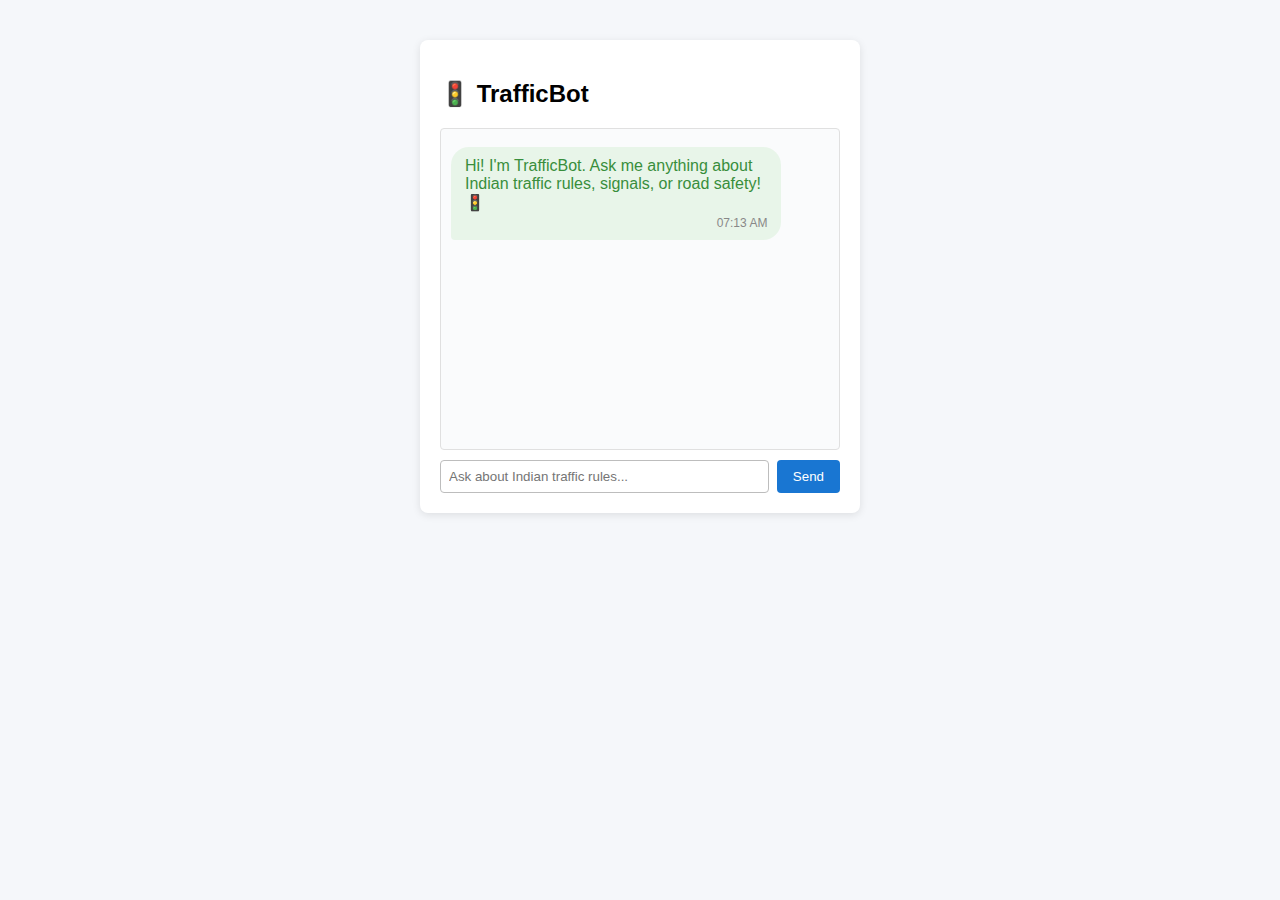
<file: templates/index.html>
<!DOCTYPE html>
<html lang="en">
<head>
    <meta charset="UTF-8">
    <title>TrafficBot - Indian Traffic Signal Chatbot</title>
    <link rel="stylesheet" href="/static/style.css">
</head>
<body>
    <div class="chat-container">
        <h2>🚦 TrafficBot</h2>
        <div id="chat-box" class="chat-box"></div>
        <form id="chat-form">
            <input type="text" id="user-input" placeholder="Ask about Indian traffic rules..." autocomplete="off" required />
            <button type="submit">Send</button>
        </form>
    </div>
    <script>
        const chatBox = document.getElementById('chat-box');
        const chatForm = document.getElementById('chat-form');
        const userInput = document.getElementById('user-input');

        function getCurrentTime() {
            const now = new Date();
            return now.toLocaleTimeString([], { hour: '2-digit', minute: '2-digit' });
        }

        function appendMessage(sender, text, time = null) {
            const msgDiv = document.createElement('div');
            msgDiv.className = 'msg-bubble ' + sender;
            const msgText = document.createElement('span');
            msgText.className = 'msg-text';
            msgText.textContent = text;
            const msgTime = document.createElement('span');
            msgTime.className = 'msg-time';
            msgTime.textContent = time || getCurrentTime();
            msgDiv.appendChild(msgText);
            msgDiv.appendChild(msgTime);
            chatBox.appendChild(msgDiv);
            chatBox.scrollTop = chatBox.scrollHeight;
        }

        // Show welcome message on load
        window.onload = function() {
            appendMessage('bot', "Hi! I'm TrafficBot. Ask me anything about Indian traffic rules, signals, or road safety! 🚦");
        };

        chatForm.addEventListener('submit', async (e) => {
            e.preventDefault();
            const message = userInput.value.trim();
            if (!message) return;
            appendMessage('user', message);
            userInput.value = '';
            const response = await fetch('/chat', {
                method: 'POST',
                headers: { 'Content-Type': 'application/json' },
                body: JSON.stringify({ message })
            });
            const data = await response.json();
            appendMessage('bot', data.response);
        });
    </script>
</body>
</html>
</file>
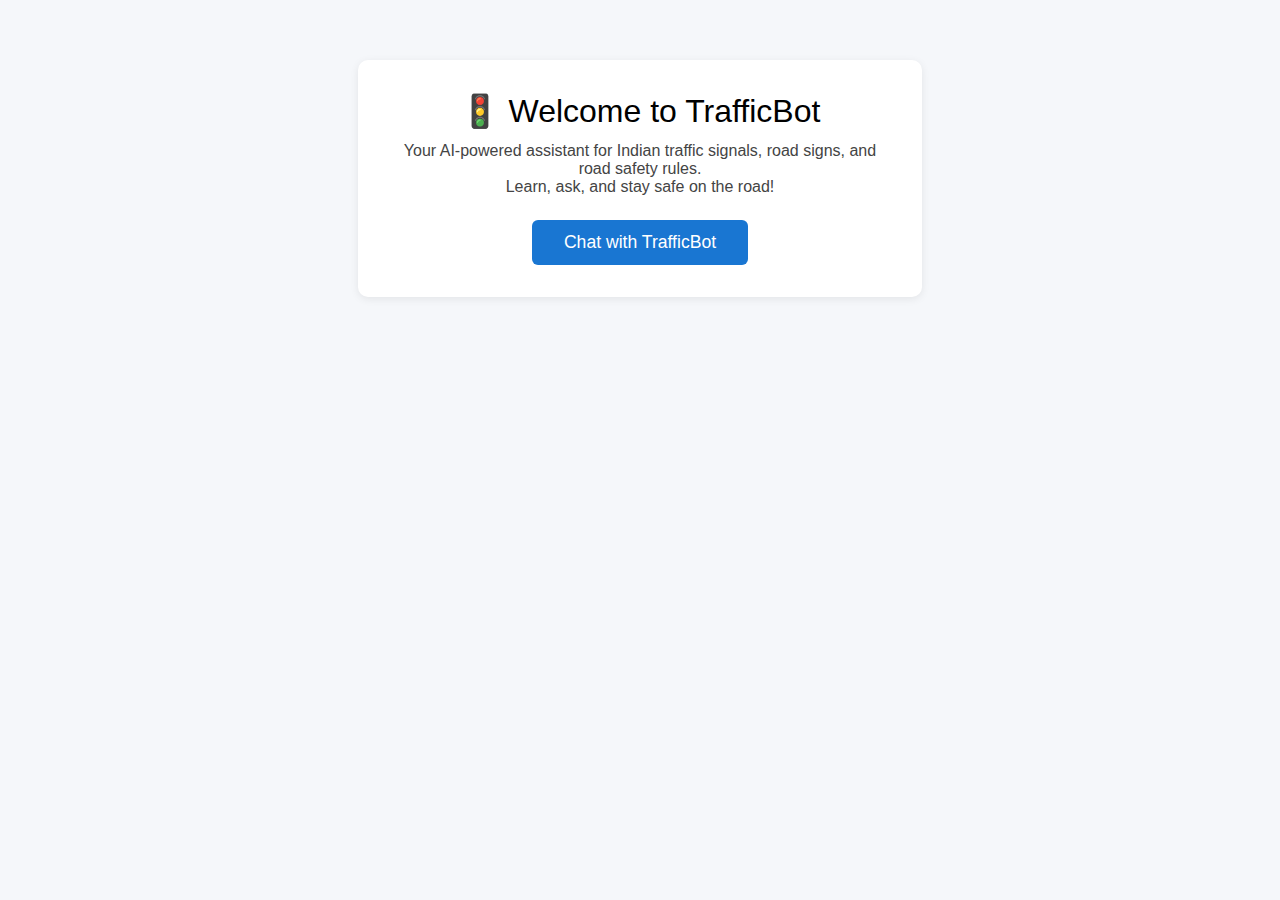
<file: templates/home.html>
<!DOCTYPE html>
<html lang="en">
<head>
    <meta charset="UTF-8">
    <title>Welcome to TrafficBot</title>
    <link rel="stylesheet" href="/static/style.css">
    <style>
        .home-container { max-width: 500px; margin: 60px auto; background: #fff; border-radius: 10px; box-shadow: 0 2px 8px rgba(0,0,0,0.08); padding: 32px; text-align: center; }
        .home-title { font-size: 2em; margin-bottom: 12px; }
        .home-desc { color: #444; margin-bottom: 24px; }
        .home-btns { display: flex; flex-direction: column; gap: 16px; align-items: center; }
        .home-btns a { display: inline-block; padding: 12px 32px; background: #1976d2; color: #fff; border-radius: 6px; text-decoration: none; font-size: 1.1em; transition: background 0.2s; }
        .home-btns a:hover { background: #1565c0; }
    </style>
</head>
<body>
    <div class="home-container">
        <div class="home-title">🚦 Welcome to TrafficBot</div>
        <div class="home-desc">
            Your AI-powered assistant for Indian traffic signals, road signs, and road safety rules.<br>
            Learn, ask, and stay safe on the road!
        </div>
        <div class="home-btns">
            <a href="/chat">Chat with TrafficBot</a>
    
        </div>
    </div>
</body>
</html>
</file>
<file: static/style.css>
body {
    background: #f5f7fa;
    font-family: Arial, sans-serif;
}
.chat-container {
    max-width: 400px;
    margin: 40px auto;
    background: #fff;
    border-radius: 8px;
    box-shadow: 0 2px 8px rgba(0,0,0,0.1);
    padding: 20px;
}
.chat-box {
    height: 300px;
    overflow-y: auto;
    border: 1px solid #e0e0e0;
    border-radius: 4px;
    padding: 10px;
    margin-bottom: 10px;
    background: #fafbfc;
}
.user {
    text-align: right;
    color: #1976d2;
    margin: 5px 0;
}
.bot {
    text-align: left;
    color: #388e3c;
    margin: 5px 0;
}
#chat-form {
    display: flex;
    gap: 8px;
}
#user-input {
    flex: 1;
    padding: 8px;
    border: 1px solid #bdbdbd;
    border-radius: 4px;
}
button {
    background: #1976d2;
    color: #fff;
    border: none;
    padding: 8px 16px;
    border-radius: 4px;
    cursor: pointer;
}
button:hover {
    background: #1565c0;
}
.msg-bubble {
    display: flex;
    flex-direction: column;
    max-width: 80%;
    margin: 8px 0;
    padding: 10px 14px;
    border-radius: 18px;
    position: relative;
    word-break: break-word;
}
.msg-bubble.user {
    align-self: flex-end;
    background: #e3f0fc;
    color: #1976d2;
    border-bottom-right-radius: 4px;
}
.msg-bubble.bot {
    align-self: flex-start;
    background: #e8f5e9;
    color: #388e3c;
    border-bottom-left-radius: 4px;
}
.msg-text {
    font-size: 1em;
    margin-bottom: 4px;
}
.msg-time {
    font-size: 0.75em;
    color: #888;
    align-self: flex-end;
}
</file>
